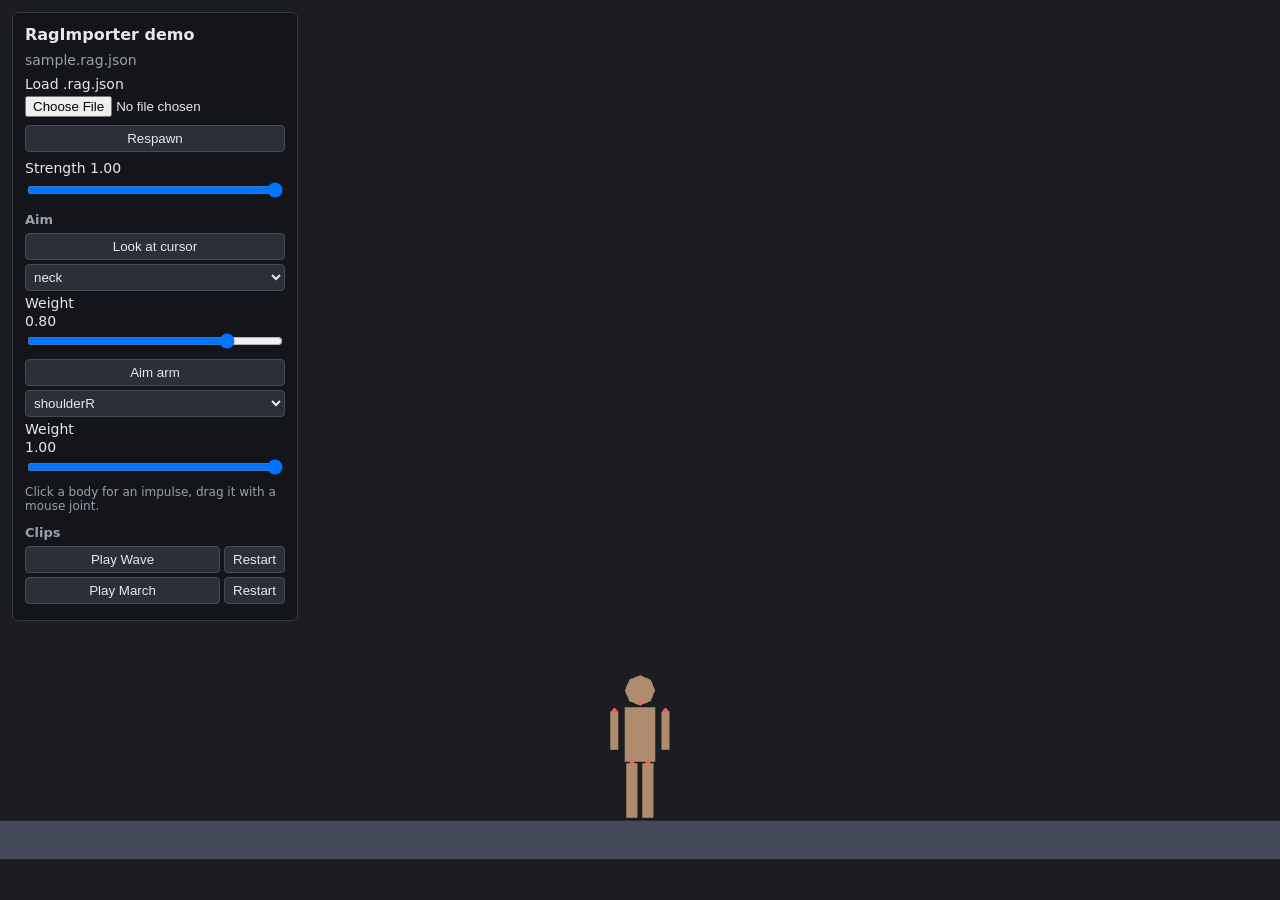
<file: demo/index.html>
<!doctype html>
<html lang="en">
<head>
  <meta charset="utf-8">
  <meta name="viewport" content="width=device-width, initial-scale=1">
  <title>RagImporter demo</title>
  <link rel="stylesheet" href="style.css">
  <script src="../vendor/pixi.min.js"></script>
  <script src="../vendor/liquidfun.js"></script>
</head>
<body>
  <div id="stage"></div>
  <aside id="panel">
    <h1>RagImporter demo</h1>
    <p id="file-name"></p>
    <label class="row">
      <span>Load .rag.json</span>
      <input id="file-input" type="file" accept=".json,.rag.json,application/json">
    </label>
    <div class="row"><button id="respawn" type="button">Respawn</button></div>
    <label class="row">
      <span>Strength <output id="strength-value">1.00</output></span>
      <input id="strength" type="range" min="0" max="1" step="0.01" value="1">
    </label>
    <h2>Aim</h2>
    <div class="aim">
      <button id="look-toggle" type="button" aria-pressed="false">Look at cursor</button>
      <select id="look-joint" aria-label="Look at cursor joint"></select>
      <label>Weight <output id="look-weight-value">0.80</output>
        <input id="look-weight" type="range" min="0" max="1" step="0.01" value="0.8">
      </label>
    </div>
    <div class="aim">
      <button id="aim-toggle" type="button" aria-pressed="false">Aim arm</button>
      <select id="aim-joint" aria-label="Aim arm joint"></select>
      <label>Weight <output id="aim-weight-value">1.00</output>
        <input id="aim-weight" type="range" min="0" max="1" step="0.01" value="1">
      </label>
    </div>
    <p class="hint">Click a body for an impulse, drag it with a mouse joint.</p>
    <h2>Clips</h2>
    <div id="clips"></div>
    <pre id="error" hidden></pre>
  </aside>
  <div id="drop-hint" hidden>Drop a .rag.json to load it</div>
  <script type="module" src="main.js"></script>
</body>
</html>
</file>
<file: demo/style.css>
html, body {
  margin: 0;
  height: 100%;
  overflow: hidden;
  background: #1b1d22;
  color: #e6e8ec;
  font: 14px system-ui, sans-serif;
}

#stage {
  position: fixed;
  inset: 0;
}

#panel {
  position: fixed;
  top: 12px;
  left: 12px;
  width: 260px;
  padding: 12px;
  background: rgba(20, 22, 27, 0.9);
  border: 1px solid #333842;
  border-radius: 6px;
}

h1 { margin: 0 0 8px; font-size: 16px; }
h2 { margin: 12px 0 6px; font-size: 13px; color: #9aa1ad; }
#file-name { margin: 0 0 8px; color: #9aa1ad; }

.row {
  display: flex;
  flex-direction: column;
  gap: 4px;
  margin-bottom: 8px;
}

button {
  padding: 5px 8px;
  color: inherit;
  background: #2b2f38;
  border: 1px solid #444b57;
  border-radius: 4px;
  cursor: pointer;
}

button:hover { background: #363b46; }
button.active { background: #2f5d46; border-color: #4a9a73; }

.clip {
  display: grid;
  grid-template-columns: 1fr auto;
  gap: 4px;
  margin-bottom: 4px;
}

#error {
  max-height: 200px;
  margin: 8px 0 0;
  padding: 8px;
  overflow: auto;
  white-space: pre-wrap;
  color: #ffb4b4;
  background: #3a1d1d;
  border: 1px solid #7a3030;
  border-radius: 4px;
  font: 12px ui-monospace, monospace;
}

#drop-hint[hidden] {
  display: none;
}

#drop-hint {
  position: fixed;
  inset: 0;
  display: flex;
  align-items: center;
  justify-content: center;
  font-size: 24px;
  background: rgba(40, 90, 160, 0.4);
  border: 3px dashed #7fb2ff;
  pointer-events: none;
}

.aim {
  display: flex;
  flex-direction: column;
  gap: 4px;
  margin-bottom: 8px;
}

.aim label {
  display: flex;
  flex-direction: column;
  gap: 2px;
}

select {
  padding: 4px;
  color: inherit;
  background: #2b2f38;
  border: 1px solid #444b57;
  border-radius: 4px;
}

.hint {
  margin: 0 0 4px;
  color: #9aa1ad;
  font-size: 12px;
}
</file>
